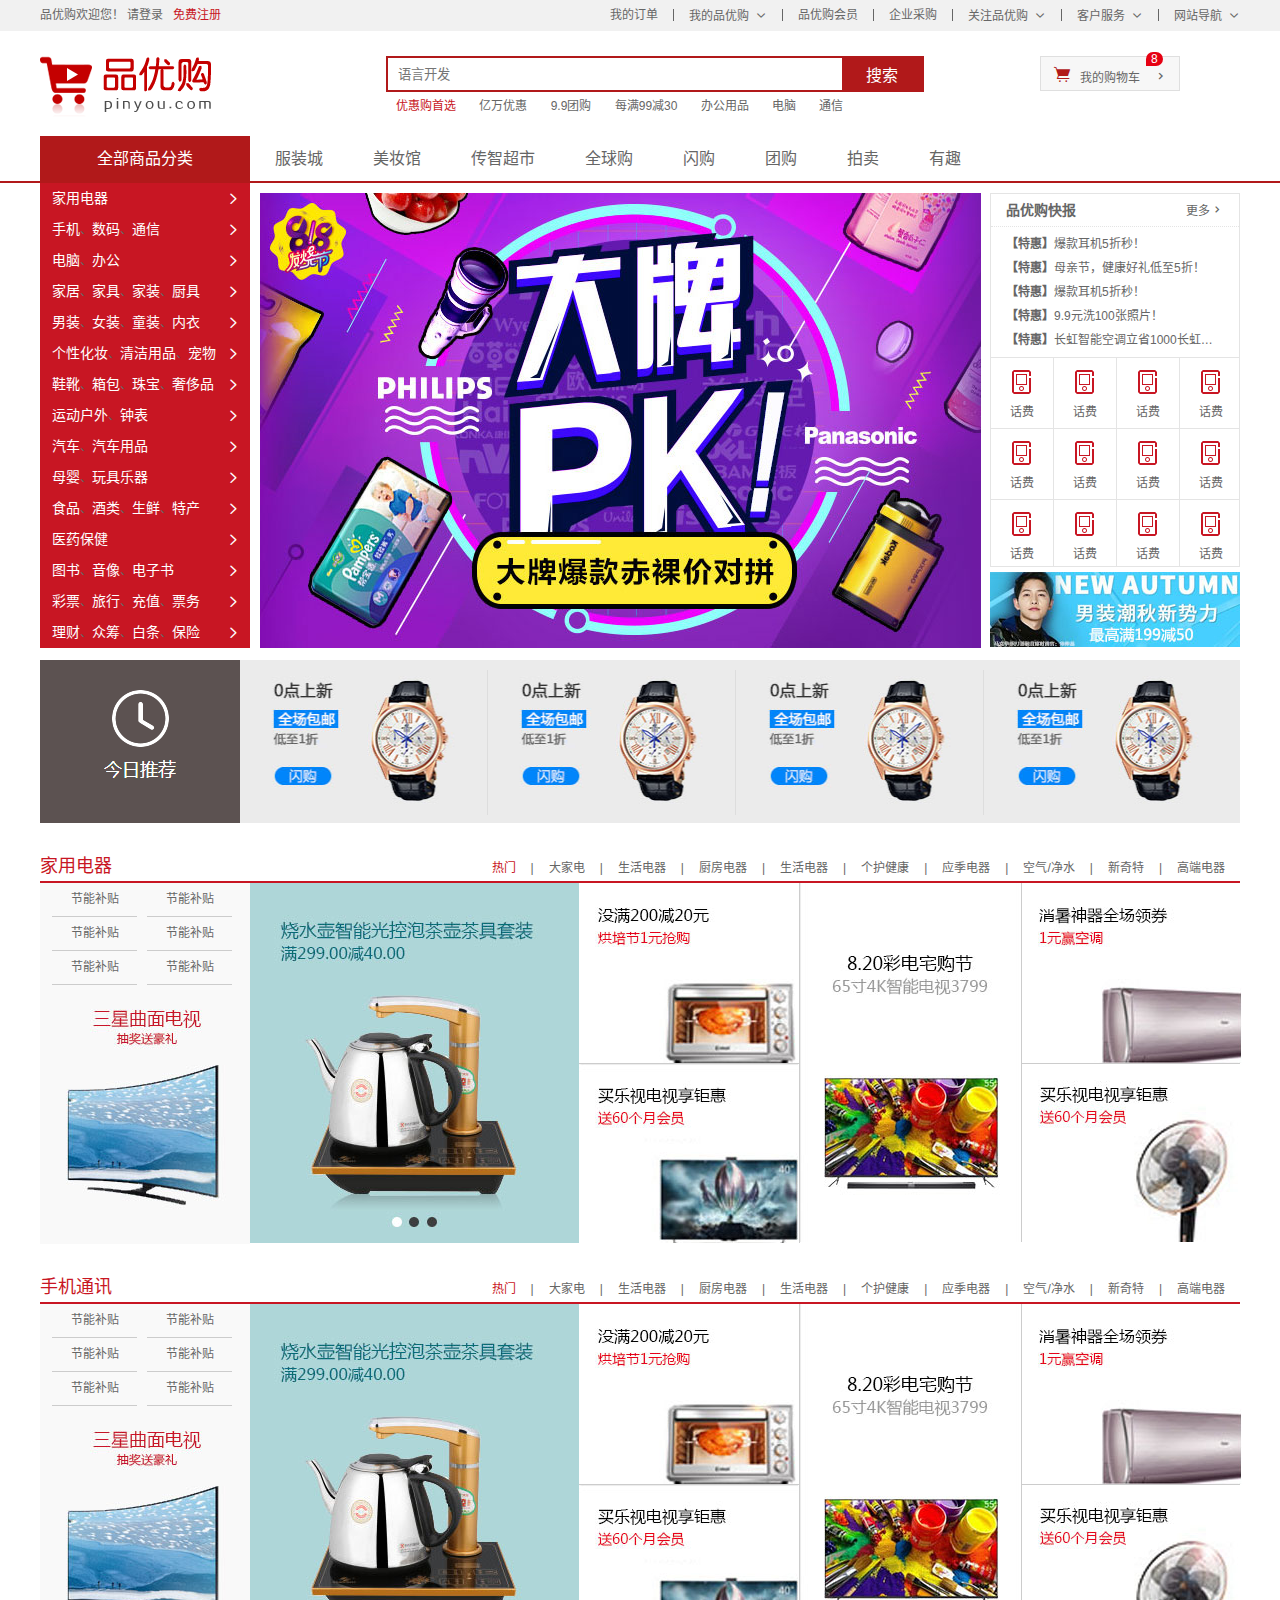
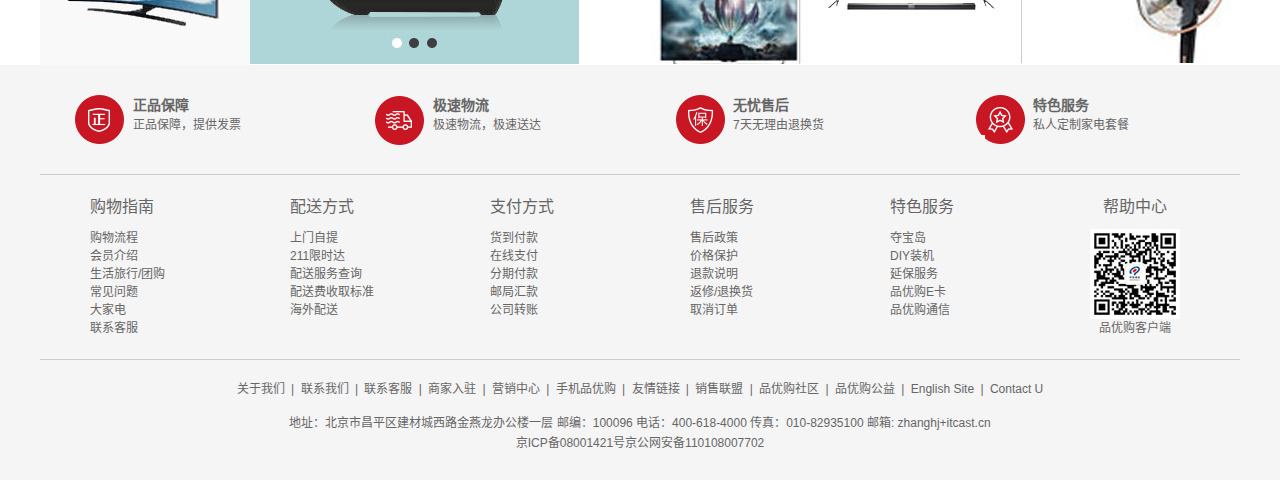
<file: index.html>
<!DOCTYPE html>
<html lang="zh-CN">
<head>
    <meta charset="UTF-8">
    <meta http-equiv="X-UA-Compatible" content="IE=edge">
    <meta name="viewport" content="width=device-width, initial-scale=1.0">
    <title>品优购商城-综合网购首选-正品低价、品质保障、配送及时、轻松购物！</title>
    <!-- 网站说明 -->
    <meta name="description" content="品优购商城-专业的综合网上购物商城，销售家电、
    数码通讯、电脑、家居百货、服装服饰、母婴、图书、食品等数万个品牌优质商品.便捷/诚信的服务,
    为您提供愉悦的网上购物体验!" />
    <!-- 关键字 -->
    <meta name="Keywords" content="网上购物,网上商城,家电,手机,电脑,服装,居家,母婴,美妆,个护,食品,生鲜,京东"/>
    <!-- 引入我们初始化样式文件 -->
    <link rel="stylesheet" href="css/base.css">
    <!-- 引入favicon图标 -->
    <link rel="icon" href="favicon.ico"/>
    <!-- 引入我们公共的样式文件 -->
    <link rel="stylesheet" href="css/common.css">
    <!-- 引入字体图标 -->
    <link rel="stylesheet" href="fonts/iconfont.css">
    <!-- 引入我们index.css文件 -->
    <link rel="stylesheet" href="css/index.css">
</head>
<body>
    <!-- 快捷导航模块 start-->
    <section class="shortcut">
        <div class="w">
            <div class="fl">
                <ul>
                    <li>品优购欢迎您！&nbsp;</li>
                    <li>
                        <a href="#">请登录</a> &nbsp; <a href="register.html" class="style_red">免费注册</a>
                    </li>
                </ul>
            </div>
            <div class="fr">
                <ul>
                    <li>我的订单</li>
                    <li></li>
                    <li class="arrow-icon">我的品优购</li>
                    <li></li>
                    <li>品优购会员</li>
                    <li></li>
                    <li>企业采购</li>
                    <li></li>
                    <li class="arrow-icon">关注品优购</li>
                    <li></li>
                    <li class="arrow-icon">客户服务</li>
                    <li></li>
                    <li class="arrow-icon">网站导航</li>
                </ul>
            </div>
        </div>
    </section>
    <!-- 快捷导航模块 end-->
    <!-- 快捷头部模块 start -->
    <header class="header w">
        <!-- logo模块 -->
        <div class="logo">
            <h1>
                <a href="index.html" title="品优购商城">品优购商城</a>
            </h1>
        </div>
        <!-- search搜索模块 -->
        <div class="search">
            <input type="search" name="" id="" placeholder="语言开发">
            <button>搜索</button>
        </div>
        <!-- hotwords模块制作 -->
        <div class="hotwords">
            <a href="#" class="style_red">优惠购首选</a>
            <a href="#">亿万优惠</a>
            <a href="#">9.9团购</a>
            <a href="#">每满99减30</a>
            <a href="#">办公用品</a>
            <a href="#">电脑</a>
            <a href="#">通信</a>
        </div>
        <!-- 购物车模块 -->
        <div class="shopcar">
            我的购物车
            <i class="count">8</i>
        </div>
    </header>
    <!-- 快捷头部模块 end -->
    <!-- nav模块制作 start -->
    <nav class="nav">
        <div class="w">
            <div class="dropdown">
                <div class="dt">全部商品分类</div>
                <div class="dd">
                    <ul>
                        <li><a href="#">家用电器</a></li>
                        <li><a href="list.html">手机</a>、<a href="#">数码</a>、<a href="#">通信</a></li>
                        <li><a href="#">电脑</a>、<a href="#">办公</a></li>
                        <li><a href="#">家居</a>、<a href="#">家具</a>、<a href="#">家装</a>、<a href="#">厨具</a></li>
                        <li><a href="#">男装</a>、<a href="#">女装</a>、<a href="#">童装</a>、<a href="#">内衣</a></li>
                        <li><a href="#">个性化妆</a>、<a href="#">清洁用品</a>、<a href="#">宠物</a></li>
                        <li><a href="#">鞋靴</a>、<a href="#">箱包</a>、<a href="#">珠宝</a>、<a href="#">奢侈品</a></li>
                        <li><a href="#">运动户外</a>、<a href="#">钟表</a></li>
                        <li><a href="#">汽车</a>、<a href="#">汽车用品</a></li>
                        <li><a href="#">母婴</a>、<a href="#">玩具乐器</a></li>
                        <li><a href="#">食品</a>、<a href="#">酒类</a>、<a href="#">生鲜</a>、<a href="#">特产</a></li>
                        <li><a href="#">医药保健</a></li>
                        <li><a href="#">图书</a>、<a href="#">音像</a>、<a href="#">电子书</a></li>
                        <li><a href="#">彩票</a>、<a href="#">旅行</a>、<a href="#">充值</a>、<a href="#">票务</a></li>
                        <li><a href="#">理财</a>、<a href="#">众筹</a>、<a href="#">白条</a>、<a href="#">保险</a></li>
                    </ul>
                </div>
            </div>
            <div class="navitems">
                <ul>
                    <li><a href="#">服装城</a></li>
                    <li><a href="#">美妆馆</a></li>
                    <li><a href="#">传智超市</a></li>
                    <li><a href="#">全球购</a></li>
                    <li><a href="#">闪购</a></li>
                    <li><a href="#">团购</a></li>
                    <li><a href="#">拍卖</a></li>
                    <li><a href="#">有趣</a></li>
                </ul>
            </div>
        </div>
    </nav>
    <!-- nav模块制作 end -->
    <!-- 首页专有的模块 main start -->
    <div class="w">
        <div class="main">
            <div class="focus">
                <ul>
                    <li>
                        <img src="upload/focus.jpg" alt="">
                    </li>
                </ul>
            </div>
            <div class="newsflash">
                <div class="news">
                    <div class="news-hd">
                        <h5>品优购快报</h5>
                        <a href="#" class="more">更多</a>
                    </div>
                    <div class="news-bd">
                        <ul>
                            <li><a href="#"><strong>【特惠】</strong>爆款耳机5折秒！</a></li>
                            <li><a href="#"><strong>【特惠】</strong>母亲节，健康好礼低至5折！</a></li>
                            <li><a href="#"><strong>【特惠】</strong>爆款耳机5折秒！</a></li>
                            <li><a href="#"><strong>【特惠】</strong>9.9元洗100张照片！</a></li>
                            <li><a href="#"><strong>【特惠】</strong>长虹智能空调立省1000长虹智能空调立省1000</a></li>
                        </ul>
                    </div>
                </div>
                <div class="lifeservice">
                    <ul>
                        <li>
                            <i></i>
                            <p>话费</p>
                        </li>
                        <li>
                            <i></i>
                            <p>话费</p>
                        </li>
                        <li>
                            <i></i>
                            <p>话费</p>
                        </li>
                        <li>
                            <i></i>
                            <p>话费</p>
                        </li>
                        <li>
                            <i></i>
                            <p>话费</p>
                        </li>
                        <li>
                            <i></i>
                            <p>话费</p>
                        </li>
                        <li>
                            <i></i>
                            <p>话费</p>
                        </li>
                        <li>
                            <i></i>
                            <p>话费</p>
                        </li>
                        <li>
                            <i></i>
                            <p>话费</p>
                        </li>
                        <li>
                            <i></i>
                            <p>话费</p>
                        </li>
                        <li>
                            <i></i>
                            <p>话费</p>
                        </li>
                        <li>
                            <i></i>
                            <p>话费</p>
                        </li>
                    </ul>
                </div>
                <div class="bargain">
                    <img src="upload/bargain.jpg" alt="">
                </div>
            </div>
        </div>
    </div>
    <!-- 首页专有的模块 main end -->
    <!-- 推荐模块start -->
    <div class="recom w">
        <div class="recom_hd">
            <img src="images/remon1.png" alt="">
        </div>
        <div class="recom_bd">
            <ul>
                <li><img src="upload/recom_03.jpg" alt=""></li>
                <li><img src="upload/recom_03.jpg" alt=""></li>
                <li><img src="upload/recom_03.jpg" alt=""></li>
                <li><img src="upload/recom_03.jpg" alt=""></li>
            </ul>
        </div>
    </div>
    <!-- 推荐模块end -->
    <!-- 楼层区域制作 start -->
    <div class="floor">
        <!-- 1楼家用电器楼层 -->
        <div class="w jiadian">
            <div class="box_hd">
                <h3>家用电器</h3>
                <div class="tab_list">
                    <ul>
                        <li><a href="#" class="style_red">热门</a>|</li>
                        <li><a href="#">大家电</a>|</li>
                        <li><a href="#">生活电器</a>|</li>
                        <li><a href="#">厨房电器</a>|</li>
                        <li><a href="#">生活电器</a>|</li>
                        <li><a href="#">个护健康</a>|</li>
                        <li><a href="#">应季电器</a>|</li>
                        <li><a href="#">空气/净水</a>|</li>
                        <li><a href="#">新奇特</a>|</li>
                        <li><a href="#">高端电器</a></li>
                    </ul>
                </div>
            </div>
            <div class="box_bd">
                <div class="tab_content">
                    <div class="tab_list_item">
                        <div class="col_210">
                            <ul>
                                <li><a href="#">节能补贴</a></li>
                                <li><a href="#">节能补贴</a></li>
                                <li><a href="#">节能补贴</a></li>
                                <li><a href="#">节能补贴</a></li>
                                <li><a href="#">节能补贴</a></li>
                                <li><a href="#">节能补贴</a></li>
                            </ul>
                            <a href="#">
                                <img src="upload/家用电器1.jpg" alt="">
                            </a>
                        </div>
                        <div class="col_329">
                            <a href="#">
                                <img src="upload/家用电器2.jpg" alt="">
                            </a>
                        </div>
                        <div class="col_221">
                            <a href="#" class="bb"><img src="upload/家用电器3_03.jpg" alt=""></a>
                            <a href="#"><img src="upload/家用电器4_03.jpg" alt=""></a>
                        </div>
                        <div class="col_221">
                            <a href="#"><img src="upload/家用电器5_03.jpg" alt=""></a>
                        </div>
                        <div class="col_219">
                            <a href="#" class="bb"><img src="upload/家用电器6_03.jpg" alt=""></a>
                            <a href="#"><img src="upload/家用电器_03.jpg" alt=""></a>
                        </div>
                    </div>
                </div>
            </div>
        </div>
        <!-- 2楼手机楼层 -->
        <div class="w shouji">
            <div class="box_hd">
                <h3>手机通讯</h3>
                <div class="tab_list">
                    <ul>
                        <li><a href="#" class="style_red">热门</a>|</li>
                        <li><a href="#">大家电</a>|</li>
                        <li><a href="#">生活电器</a>|</li>
                        <li><a href="#">厨房电器</a>|</li>
                        <li><a href="#">生活电器</a>|</li>
                        <li><a href="#">个护健康</a>|</li>
                        <li><a href="#">应季电器</a>|</li>
                        <li><a href="#">空气/净水</a>|</li>
                        <li><a href="#">新奇特</a>|</li>
                        <li><a href="#">高端电器</a></li>
                    </ul>
                </div>
            </div>
            <div class="box_bd">
                <div class="tab_content">
                    <div class="tab_list_item">
                        <div class="col_210">
                            <ul>
                                <li><a href="#">节能补贴</a></li>
                                <li><a href="#">节能补贴</a></li>
                                <li><a href="#">节能补贴</a></li>
                                <li><a href="#">节能补贴</a></li>
                                <li><a href="#">节能补贴</a></li>
                                <li><a href="#">节能补贴</a></li>
                            </ul>
                            <a href="#">
                                <img src="upload/家用电器1.jpg" alt="">
                            </a>
                        </div>
                        <div class="col_329">
                            <a href="#">
                                <img src="upload/家用电器2.jpg" alt="">
                            </a>
                        </div>
                        <div class="col_221">
                            <a href="#" class="bb"><img src="upload/家用电器3_03.jpg" alt=""></a>
                            <a href="#"><img src="upload/家用电器4_03.jpg" alt=""></a>
                        </div>
                        <div class="col_221">
                            <a href="#"><img src="upload/家用电器5_03.jpg" alt=""></a>
                        </div>
                        <div class="col_219">
                            <a href="#" class="bb"><img src="upload/家用电器6_03.jpg" alt=""></a>
                            <a href="#"><img src="upload/家用电器_03.jpg" alt=""></a>
                        </div>
                    </div>
                </div>
            </div>
        </div>
    </div>
    <!-- 楼层区域制作 end -->
    <!-- 底部模块的制作 start-->
    <footer class="footer">
        <div class="w">
            <div class="mod_service">
                <ul>
                    <li>
                        <h5 class="one"></h5>
                        <div class="service_txt">
                            <h4>正品保障</h4>
                            <p>正品保障，提供发票</p>
                        </div>
                    </li>
                    <li>
                        <h5 class="two"></h5>
                        <div class="service_txt">
                            <h4>极速物流</h4>
                            <p>极速物流，极速送达</p>
                        </div>
                    </li>
                    <li>
                        <h5 class="three"></h5>
                        <div class="service_txt">
                            <h4>无忧售后</h4>
                            <p>7天无理由退换货</p>
                        </div>
                    </li>
                    <li>
                        <h5 class="four"></h5>
                        <div class="service_txt">
                            <h4>特色服务</h4>
                            <p>私人定制家电套餐</p>
                        </div>
                    </li>
                </ul>
            </div>
            <div class="mod_help">
                <dl>
                    <dt>购物指南</dt>
                    <dd><a href="#">购物流程</a></dd>
                    <dd><a href="#">会员介绍</a></dd>
                    <dd><a href="#">生活旅行/团购</a></dd>
                    <dd><a href="#">常见问题</a></dd>
                    <dd><a href="#">大家电</a></dd>
                    <dd><a href="#">联系客服</a></dd>
                </dl>
                <dl>
                    <dt>配送方式</dt>
                    <dd><a href="#">上门自提</a></dd>
                    <dd><a href="#">211限时达</a></dd>
                    <dd><a href="#">配送服务查询</a></dd>
                    <dd><a href="#">配送费收取标准</a></dd>
                    <dd><a href="#">海外配送</a></dd>
                </dl>
                <dl>
                    <dt>支付方式</dt>
                    <dd><a href="#">货到付款</a></dd>
                    <dd><a href="#">在线支付</a></dd>
                    <dd><a href="#">分期付款</a></dd>
                    <dd><a href="#">邮局汇款</a></dd>
                    <dd><a href="#">公司转账</a></dd>
                </dl>
                <dl>
                    <dt>售后服务</dt>
                    <dd><a href="#">售后政策</a></dd>
                    <dd><a href="#">价格保护</a></dd>
                    <dd><a href="#">退款说明</a></dd>
                    <dd><a href="#">返修/退换货</a></dd>
                    <dd><a href="#">取消订单</a></dd>
                </dl>
                <dl>
                    <dt>特色服务</dt>
                    <dd><a href="#">夺宝岛</a></dd>
                    <dd><a href="#">DIY装机</a></dd>
                    <dd><a href="#">延保服务</a></dd>
                    <dd><a href="#">品优购E卡</a></dd>
                    <dd><a href="#">品优购通信</a></dd>
                </dl>
                <dl>
                    <dt>帮助中心</dt>
                    <dd>
                        <img src="images/wx_cz.jpg" alt="">
                        品优购客户端
                    </dd>
                </dl>
            </div>
            <div class="mod_copyright">
                <div class="links">
                    <a href="#">关于我们</a> | <a href="#">联系我们</a> | <a href="#">联系客服</a> | <a href="#">商家入驻</a> 
                    | <a href="#">营销中心</a> | <a href="#">手机品优购</a> | <a href="#">友情链接</a> | <a href="#">销售联盟</a> 
                    | <a href="#">品优购社区</a> | <a href="#">品优购公益</a> | <a href="#">English Site</a> | <a href="#">Contact U</a>
                </div>
                <div class="copyright">
                    地址：北京市昌平区建材城西路金燕龙办公楼一层 邮编：100096
                    电话：400-618-4000 传真：010-82935100 邮箱: 
                    zhanghj+itcast.cn<br>
                    京ICP备08001421号京公网安备110108007702
                </div>
            </div>
        </div>
    </footer>
    <!-- 底部模块的制作 end -->
</body>
</html>
</file>
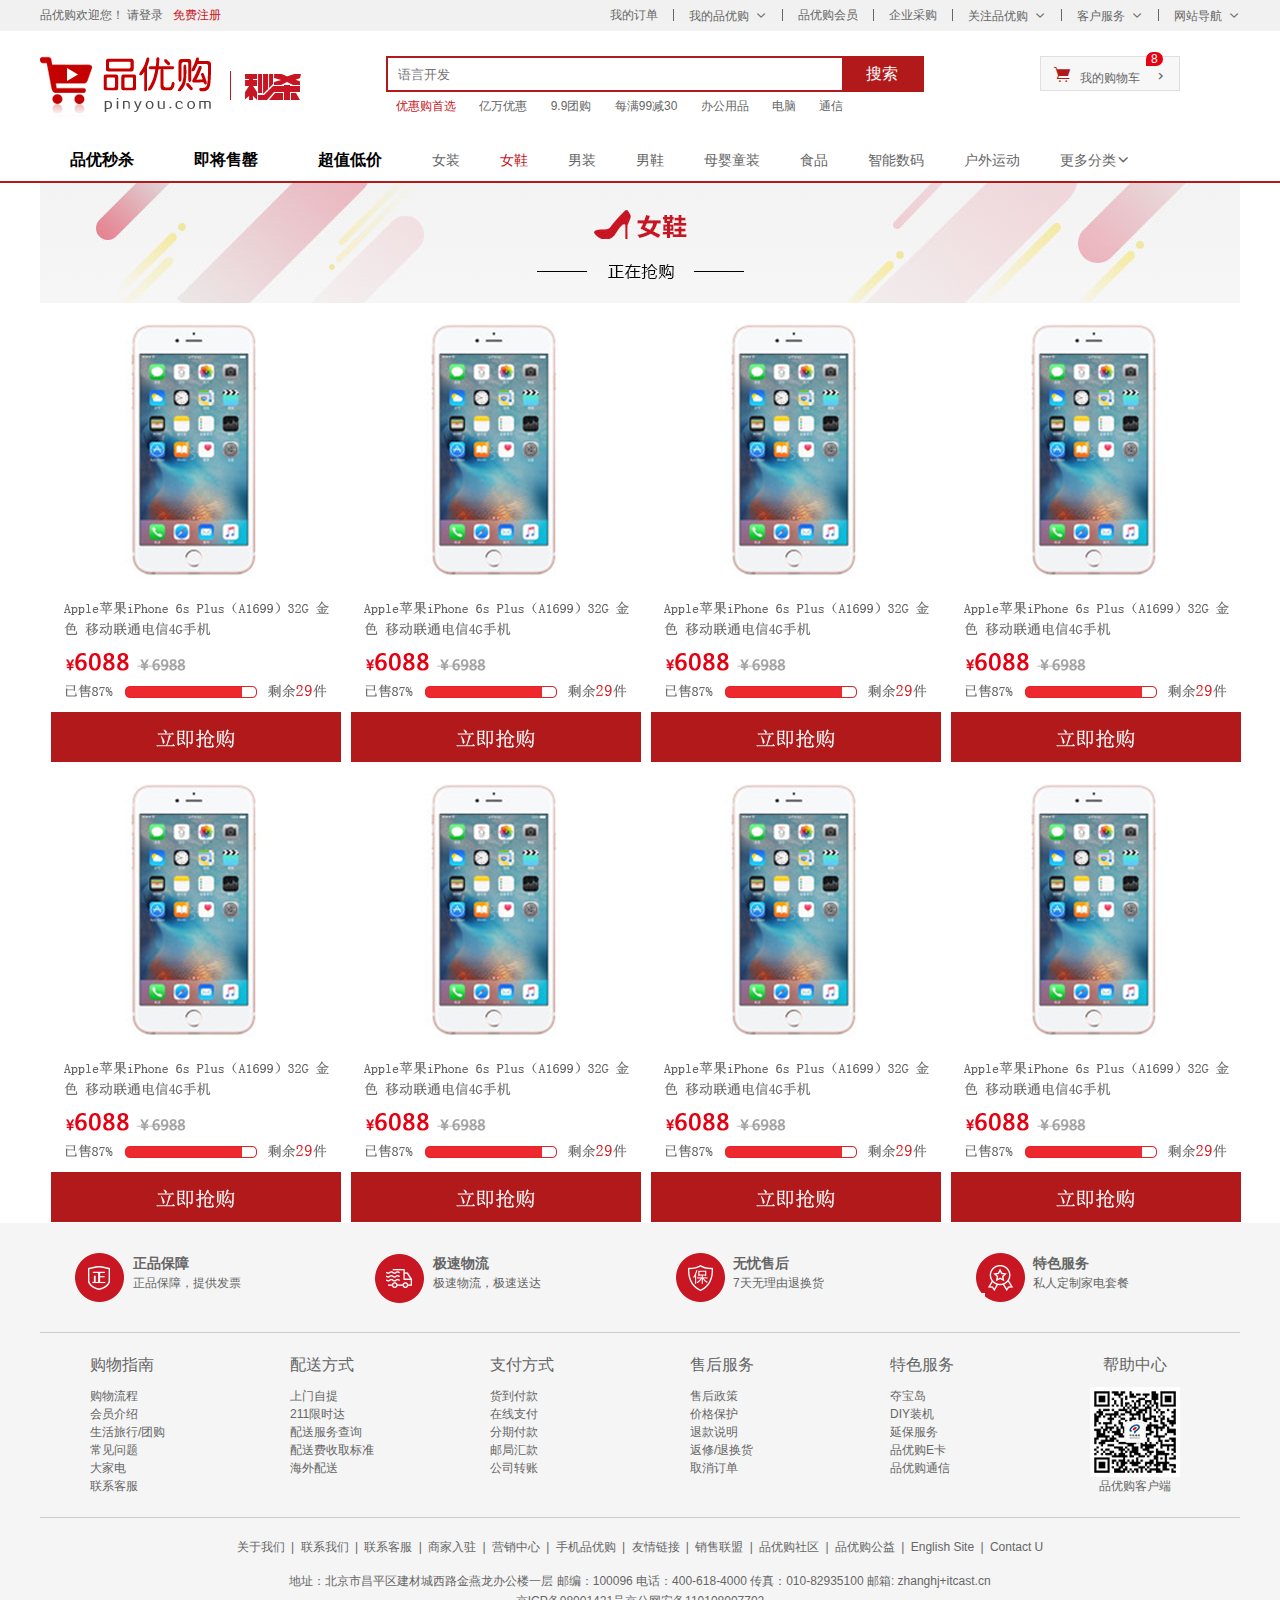
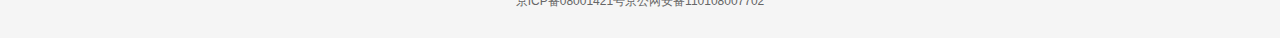
<file: list.html>
<!DOCTYPE html>
<html lang="en">
<head>
    <meta charset="UTF-8">
    <meta http-equiv="X-UA-Compatible" content="IE=edge">
    <meta name="viewport" content="width=device-width, initial-scale=1.0">
    <title>列表页-综合网购首选-正品低价、品质保障、配送及时、轻松购物！</title>
    <!-- 网站说明 -->
    <meta name="description" content="品优购商城-专业的综合网上购物商城，销售家电、
    数码通讯、电脑、家居百货、服装服饰、母婴、图书、食品等数万个品牌优质商品.便捷/诚信的服务,
    为您提供愉悦的网上购物体验!" />
    <!-- 关键字 -->
    <meta name="Keywords" content="网上购物,网上商城,家电,手机,电脑,服装,居家,母婴,美妆,个护,食品,生鲜,京东"/>
    <!-- 引入favicon图标 -->
    <link rel="shortcut icon" href="favicon.ico"/>
    <!-- 引入字体图标 -->
    <link rel="stylesheet" href="fonts/iconfont.css">
    <!-- 引入我们初始化样式文件 -->
    <link rel="stylesheet" href="css/base.css">
    <!-- 引入我们公共的样式文件 -->
    <link rel="stylesheet" href="css/common.css">
    <!-- 引入我们列表页的CSS文件 -->
    <link rel="stylesheet" href="css/list.css">
</head>
<body>
    <!-- 快捷导航模块 start-->
    <section class="shortcut">
        <div class="w">
            <div class="fl">
                <ul>
                    <li>品优购欢迎您！&nbsp;</li>
                    <li>
                        <a href="#">请登录</a> &nbsp; <a href="#" class="style_red">免费注册</a>
                    </li>
                </ul>
            </div>
            <div class="fr">
                <ul>
                    <li>我的订单</li>
                    <li></li>
                    <li class="arrow-icon">我的品优购</li>
                    <li></li>
                    <li>品优购会员</li>
                    <li></li>
                    <li>企业采购</li>
                    <li></li>
                    <li class="arrow-icon">关注品优购</li>
                    <li></li>
                    <li class="arrow-icon">客户服务</li>
                    <li></li>
                    <li class="arrow-icon">网站导航</li>
                </ul>
            </div>
        </div>
    </section>
    <!-- 快捷导航模块 end-->
    <!-- 快捷头部模块 start -->
    <header class="header w">
        <!-- logo模块 -->
        <div class="logo">
            <h1>
                <a href="index.html" title="品优购商城">品优购商城</a>
            </h1>
        </div>
        <!-- 列表页的秒杀模块 -->
        <div class="sk">
            <img src="images/sk.png" alt="">
        </div>
        <!-- search搜索模块 -->
        <div class="search">
            <input type="search" name="" id="" placeholder="语言开发">
            <button>搜索</button>
        </div>
        <!-- hotwords模块制作 -->
        <div class="hotwords">
            <a href="#" class="style_red">优惠购首选</a>
            <a href="#">亿万优惠</a>
            <a href="#">9.9团购</a>
            <a href="#">每满99减30</a>
            <a href="#">办公用品</a>
            <a href="#">电脑</a>
            <a href="#">通信</a>
        </div>
        <!-- 购物车模块 -->
        <div class="shopcar">
            我的购物车
            <i class="count">8</i>
        </div>
    </header>
    <!-- 快捷头部模块 end -->
    <!-- nav模块制作 start -->
    <nav class="nav">
        <div class="w">
            <div class="sk_list">
                <ul>
                    <li><a href="#">品优秒杀</a></li>
                    <li><a href="#">即将售罄</a></li>
                    <li><a href="#">超值低价</a></li>
                </ul>
            </div>
            <div class="sk_con">
                <ul>
                    <li><a href="#">女装</a></li>
                    <li><a href="#" class="style_red">女鞋</a></li>
                    <li><a href="#">男装</a></li>
                    <li><a href="#">男鞋</a></li>
                    <li><a href="#">母婴童装</a></li>
                    <li><a href="#">食品</a></li>
                    <li><a href="#">智能数码</a></li>
                    <li><a href="#">户外运动</a></li>
                    <li><a href="#">更多分类</a></li>
                </ul>
            </div>
        </div>
    </nav>
    <!-- nav模块制作 end -->
    <!-- 列表页主体部分 -->
    <div class="w sk_container">
        <div class="sk_hd">
            <img src="upload/bg_03.jpg" alt="">
        </div>
        <div class="sk_bd">
            <ul class="clearfix">
                <li>
                    <img src="upload/list.png" alt="">
                </li>
                <li>
                    <img src="upload/list.png" alt="">
                </li>
                <li>
                    <img src="upload/list.png" alt="">
                </li>
                <li>
                    <img src="upload/list.png" alt="">
                </li>
                <li>
                    <img src="upload/list.png" alt="">
                </li>
                <li>
                    <img src="upload/list.png" alt="">
                </li>
                <li>
                    <img src="upload/list.png" alt="">
                </li>
                <li>
                    <img src="upload/list.png" alt="">
                </li>
                
            </ul>
        </div>
    </div>
    <!-- 底部模块的制作 start-->
    <footer class="footer">
        <div class="w">
            <div class="mod_service">
                <ul>
                    <li>
                        <h5 class="one"></h5>
                        <div class="service_txt">
                            <h4>正品保障</h4>
                            <p>正品保障，提供发票</p>
                        </div>
                    </li>
                    <li>
                        <h5 class="two"></h5>
                        <div class="service_txt">
                            <h4>极速物流</h4>
                            <p>极速物流，极速送达</p>
                        </div>
                    </li>
                    <li>
                        <h5 class="three"></h5>
                        <div class="service_txt">
                            <h4>无忧售后</h4>
                            <p>7天无理由退换货</p>
                        </div>
                    </li>
                    <li>
                        <h5 class="four"></h5>
                        <div class="service_txt">
                            <h4>特色服务</h4>
                            <p>私人定制家电套餐</p>
                        </div>
                    </li>
                </ul>
            </div>
            <div class="mod_help">
                <dl>
                    <dt>购物指南</dt>
                    <dd><a href="#">购物流程</a></dd>
                    <dd><a href="#">会员介绍</a></dd>
                    <dd><a href="#">生活旅行/团购</a></dd>
                    <dd><a href="#">常见问题</a></dd>
                    <dd><a href="#">大家电</a></dd>
                    <dd><a href="#">联系客服</a></dd>
                </dl>
                <dl>
                    <dt>配送方式</dt>
                    <dd><a href="#">上门自提</a></dd>
                    <dd><a href="#">211限时达</a></dd>
                    <dd><a href="#">配送服务查询</a></dd>
                    <dd><a href="#">配送费收取标准</a></dd>
                    <dd><a href="#">海外配送</a></dd>
                </dl>
                <dl>
                    <dt>支付方式</dt>
                    <dd><a href="#">货到付款</a></dd>
                    <dd><a href="#">在线支付</a></dd>
                    <dd><a href="#">分期付款</a></dd>
                    <dd><a href="#">邮局汇款</a></dd>
                    <dd><a href="#">公司转账</a></dd>
                </dl>
                <dl>
                    <dt>售后服务</dt>
                    <dd><a href="#">售后政策</a></dd>
                    <dd><a href="#">价格保护</a></dd>
                    <dd><a href="#">退款说明</a></dd>
                    <dd><a href="#">返修/退换货</a></dd>
                    <dd><a href="#">取消订单</a></dd>
                </dl>
                <dl>
                    <dt>特色服务</dt>
                    <dd><a href="#">夺宝岛</a></dd>
                    <dd><a href="#">DIY装机</a></dd>
                    <dd><a href="#">延保服务</a></dd>
                    <dd><a href="#">品优购E卡</a></dd>
                    <dd><a href="#">品优购通信</a></dd>
                </dl>
                <dl>
                    <dt>帮助中心</dt>
                    <dd>
                        <img src="images/wx_cz.jpg" alt="">
                        品优购客户端
                    </dd>
                </dl>
            </div>
            <div class="mod_copyright">
                <div class="links">
                    <a href="#">关于我们</a> | <a href="#">联系我们</a> | <a href="#">联系客服</a> | <a href="#">商家入驻</a> 
                    | <a href="#">营销中心</a> | <a href="#">手机品优购</a> | <a href="#">友情链接</a> | <a href="#">销售联盟</a> 
                    | <a href="#">品优购社区</a> | <a href="#">品优购公益</a> | <a href="#">English Site</a> | <a href="#">Contact U</a>
                </div>
                <div class="copyright">
                    地址：北京市昌平区建材城西路金燕龙办公楼一层 邮编：100096
                    电话：400-618-4000 传真：010-82935100 邮箱: 
                    zhanghj+itcast.cn<br>
                    京ICP备08001421号京公网安备110108007702
                </div>
            </div>
        </div>
    </footer>
    <!-- 底部模块的制作 end -->
</body>
</html>
</file>
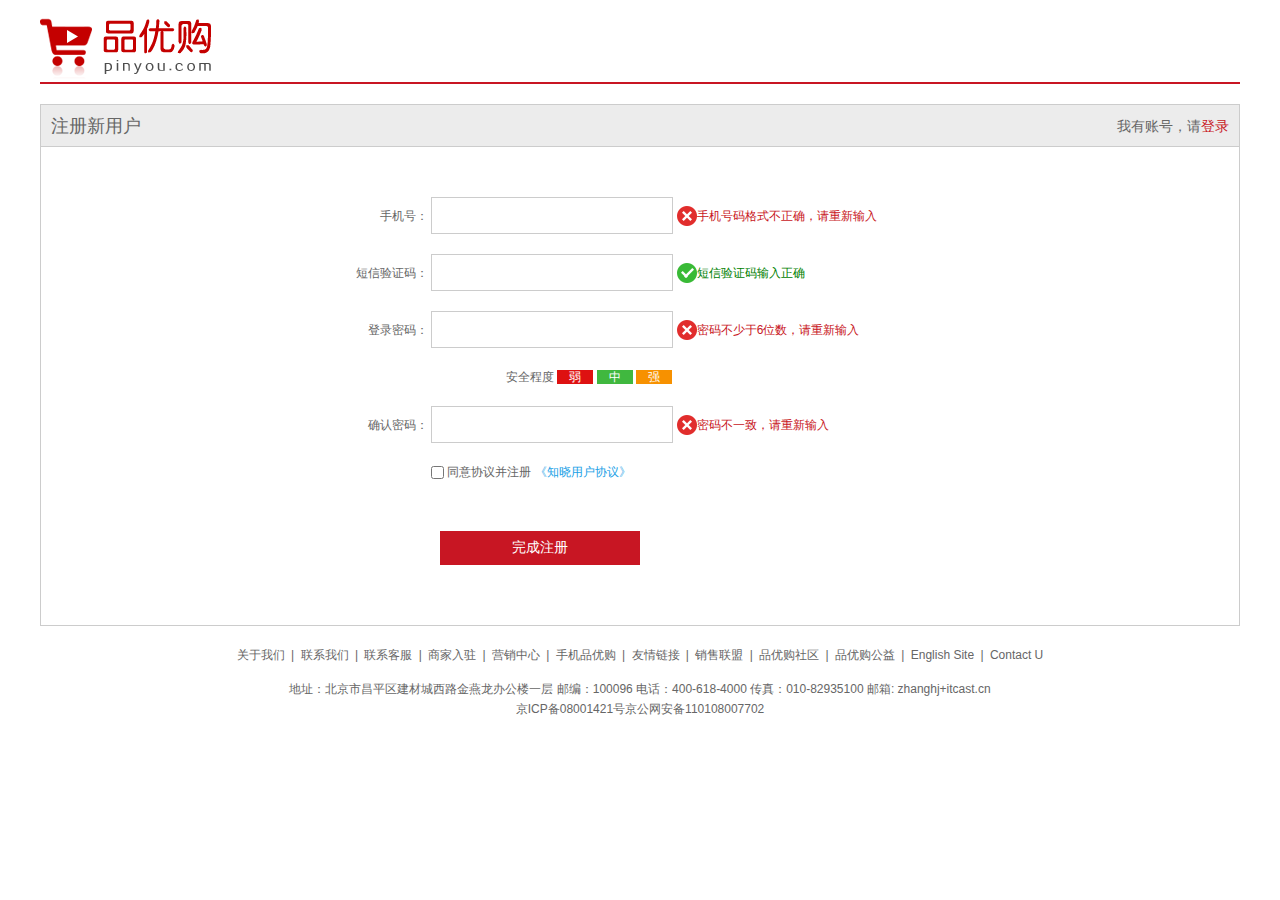
<file: register.html>
<!DOCTYPE html>
<html lang="en">

<head>
    <meta charset="UTF-8">
    <meta http-equiv="X-UA-Compatible" content="IE=edge">
    <meta name="viewport" content="width=device-width, initial-scale=1.0">
    <title>个人注册</title>
    <!-- 引入favicon图标 -->
    <link rel="shortcut icon" href="favicon.ico" />
    <!-- 引入我们初始化样式文件 -->
    <link rel="stylesheet" href="css/base.css">
    <!-- 引入我们自己的注册页面的css -->
    <link rel="stylesheet" href="css/register.css">
</head>

<body>
    <div class="w">
        <header>
            <div class="logo">
                <a href="index.html"><img src="images/logo.png" alt=""></a>
            </div>
        </header>
        <div class="registerarea">
            <h3>注册新用户
                <div class="login">我有账号，请<a href="#">登录</a></div>
            </h3>
            <div class="reg_form">
                <form action="">
                    <ul>
                        <li><label for="">手机号：</label> <input type="text" class="inp">
                            <span class="error"> <i class="error_icon"></i>手机号码格式不正确，请重新输入</span>
                        </li>
                        <li><label for="">短信验证码：</label> <input type="text" class="inp">
                            <span class="success"> <i class="success_icon"></i>短信验证码输入正确</span>
                        </li>
                        <li><label for="">登录密码：</label> <input type="password" class="inp"> 
                            <span class="error"> <i class="error_icon"></i>密码不少于6位数，请重新输入</span>
                        </li>
                        <li class="safe">安全程度 <em class="ruo">弱</em> <em class="zhong">中</em> <em class="qiang">强</em> </li>
                        <li><label for="">确认密码：</label> <input type="password" class="inp"> 
                            <span class="error"> <i class="error_icon"></i>密码不一致，请重新输入</span>
                        </li>
                        <li class="agree"><input type="checkbox" name="" id=""> 
                            同意协议并注册 <a href="#"> 《知晓用户协议》</a>
                        </li>
                        <li>
                            <input type="submit" value="完成注册" class="btn">
                        </li>
                    </ul>
                </form>
            </div>
        </div>
        <footer>
            <div class="mod_copyright">
                <div class="links">
                    <a href="#">关于我们</a> | <a href="#">联系我们</a> | <a href="#">联系客服</a> | <a href="#">商家入驻</a> 
                    | <a href="#">营销中心</a> | <a href="#">手机品优购</a> | <a href="#">友情链接</a> | <a href="#">销售联盟</a> 
                    | <a href="#">品优购社区</a> | <a href="#">品优购公益</a> | <a href="#">English Site</a> | <a href="#">Contact U</a>
                </div>
                <div class="copyright">
                    地址：北京市昌平区建材城西路金燕龙办公楼一层 邮编：100096
                    电话：400-618-4000 传真：010-82935100 邮箱: 
                    zhanghj+itcast.cn<br>
                    京ICP备08001421号京公网安备110108007702
                </div>
            </div>
        </footer>
    </div>
</body>

</html>
</file>
<file: css/base.css>
/* 把我们所有标签的内外边距清零 */
* {
    margin: 0;
    padding: 0;
    /* css3盒子模型 */
    box-sizing: border-box;
}
/* em 和 i 斜体的文字不倾斜 */
em,
i {
    font-style: normal;
}
/* 去掉li 的小圆点 */
li {
    list-style: none;
}

img {
    /* border 0 照顾低版本浏览器 如果 图片外面包含了链接会有边框的问题 */
    border: 0;
    /* 取消图片底侧有空白缝隙的问题 */
    vertical-align: middle;
}

button {
    /* 当我们鼠标经过button 按钮的时候，鼠标变成小手 */
    cursor: pointer;
}

a {
    color: #666;
    text-decoration: none;
}

a:hover {
    color: #c81623;
}

button,
input {
    /* "\5B8B\4F53" 就是宋体的意思 这样浏览器兼容性比较好 */
    font-family: Microsoft YaHei, Heiti SC, tahoma, arial, Hiragino Sans GB, "\5B8B\4F53", sans-serif;
    /* 默认有灰色边框我们需要去掉 */
    border: 0;
    /* 去掉点击搜索框时出现的蓝色边框 */
    outline: none;
}

body {
    /* CSS3 抗锯齿形 让文字显示的更加清晰 */
    -webkit-font-smoothing: antialiased;
    background-color: #fff;
    font: 12px/1.5 Microsoft YaHei, Heiti SC, tahoma, arial, Hiragino Sans GB, "\5B8B\4F53", sans-serif;
    color: #666;
}

.hide,
.none {
    display: none;
}
/* 清除浮动 */
.clearfix:after {
    visibility: hidden;
    clear: both;
    display: block;
    content: ".";
    height: 0;
}

.clearfix {
    *zoom: 1;
}
</file>
<file: css/common.css>
/* 版心 */
.w {
    width: 1200px;
    margin: 0 auto;
}
.fl {
    float: left;
}
.fr {
    float: right;
}
.style_red {
    color: #c81623;
}
/* 快捷导航模块 */
.shortcut {
    height: 31px;
    line-height: 31px;
    background-color: #f1f1f1;
}
.shortcut ul li {
    float: left;
}
/* 选择所有的偶数的小li */
.shortcut .fr ul li:nth-child(even) {
    width: 1px;
    height: 12px;
    background-color: #666;
    margin: 9px 15px 0;
}
.arrow-icon::after {
    font-family: iconfont;
    content: "\e63d";
    margin-left: 6px;
}
/* header 头部制作 */
.header {
    position: relative;
    height: 105px;
}
.logo {
    position: absolute;
    top: 25px;
    width: 171px;
    height: 61px;
}
.logo a {
    display: block;
    width: 171px;
    height: 61px;
    background: url(../images/logo.png) no-repeat;
    font-size: 0;
}
.search {
    position: absolute;
    left: 346px;
    top: 25px;
    width: 538px;
    height: 36px;
    border: 2px solid #b1191a;
}
.search input {
    float: left;
    width: 454px;
    height: 32px;
    padding-left: 10px;
}
.search button {
    float: left;
    width: 80px;
    height: 32px;
    background-color: #b1191a;
    font-size: 16px;
    color: #fff;
}
.hotwords {
    position: absolute;
    top: 66px;
    left: 346px;
}
.hotwords a {
    margin: 0 10px;
}
.shopcar {
    position: absolute;
    right: 60px;
    top: 25px;
    width: 140px;
    height: 35px;
    line-height: 35px;
    text-align: center;
    border: 1px solid #dfdfdf;
    background-color: #f7f7f7;
}
.shopcar::before {
    font-family: iconfont;
    content: "\e600";
    font-size: 20px;
    margin-right: 5px;
    color: #b1191a;
}
.shopcar::after {
    font-family: iconfont;
    content: "\eb03";
    font-size: 15px;
    margin-left: 10px;
}
.count {
    position: absolute;
    top: -5px;
    left: 105px;
    height: 14px;
    line-height: 14px;
    color: #fff;
    background-color: #e60012;
    padding: 0 5px;
    border-radius: 7px 7px 7px 0;
}
/* nav模块制作 */
.nav {
    height: 47px;
    border-bottom: 2px solid #b1191a;
}
.nav .dropdown {
    float: left;
    width: 210px;
    height: 45px;
    background-color: #b1191a;
}
.nav .navitems {
    float: left;
}
.dropdown .dt {
    width: 100%;
    height: 100%;
    color: #fff;
    text-align: center;
    line-height: 45px;
    font-size: 16px;
}
.dropdown .dd {
    /* display: none; */
    width: 210px;
    height: 465px;
    background-color: #c81623;
    margin-top: 2px;
}
.dropdown .dd ul li {
    position: relative;
    height: 31px;
    line-height: 31px;
    margin-left: 2px;
    padding-left: 10px;
}
.dropdown .dd ul li:hover {
    background-color: #fff;
}
.dropdown .dd ul li::after {
    position: absolute;
    top: 1px;
    right: 10px;
    color: #fff;
    content: "\e775";
    font-family: iconfont;
    font-size: 14px;
}
.dropdown .dd ul li a {
    color: #fff;
    font-size: 14px;
}
.dropdown .dd ul li:hover a {
    color: #c81623;
}
.navitems ul li {
    float: left;
}
.navitems ul li a {
    display: block;
    height: 45px;
    line-height: 45px;
    font-size: 16px;
    padding: 0 25px;
}

/* 底部模块制作 */
.footer {
    height: 415px;
    background-color: #f5f5f5;
    padding-top: 30px;
}
.mod_service {
    height: 80px;
    border-bottom: 1px solid #ccc;
}
.mod_service ul li {
    float: left;
    width: 300px;
    height: 50px;
    padding-left: 35px;
}
.mod_service h5 {
    float: left;
    width: 50px;
    height: 50px;
    margin-right: 8px;
}
.mod_service .one {
    background: url(../images/icons.png) no-repeat -253px -3px;
}
.mod_service .two {
    background: url(../images/icons.png) no-repeat -255px -53px;
}
.mod_service .three {
    background: url(../images/icons.png) no-repeat -256px -106px;
}
.mod_service .four {
    background: url(../images/icons.png) no-repeat -257px -157px;
}
.service_txt h4 {
    font-size: 14px;
}
.service_txt p {
    font-size: 12px;
}
.mod_help {
    height: 185px;
    border-bottom: 1px solid #ccc;
    padding-top: 20px;
    padding-left: 50px;
}
.mod_help dl {
    float: left;
    width: 200px;
}
.mod_help dl:last-child {
    width: 90px;
    text-align: center;
}
.mod_help dl dt {
    font-size: 16px;
    margin-bottom: 10px;
}
.mod_copyright {
    text-align: center;
    padding-top: 20px;
}
.links {
    margin-bottom: 15px;
}
.links a {
    margin: 0 3px;
}
.copyright {
    line-height: 20px;
}
</file>
<file: fonts/iconfont.css>
@font-face {
  font-family: "iconfont"; /* Project id 3683481 */
  src: url('iconfont.woff2?t=1664600989458') format('woff2'),
       url('iconfont.woff?t=1664600989458') format('woff'),
       url('iconfont.ttf?t=1664600989458') format('truetype');
}

.iconfont {
  font-family: "iconfont" !important;
  font-size: 16px;
  font-style: normal;
  -webkit-font-smoothing: antialiased;
  -moz-osx-font-smoothing: grayscale;
}

.icon-xiala-:before {
  content: "\e63d";
}

.icon-gouwuchexuanzhong:before {
  content: "\e600";
}

.icon-xiangyou1:before {
  content: "\e775";
}

.icon-jiantou_liebiaoxiangyou:before {
  content: "\eb03";
}
</file>
<file: css/index.css>
.main {
    width: 980px;
    height: 455px;
    margin-left: 220px;
    margin-top: 10px;
}
.focus {
    float: left;
    width: 721px;
    height: 455px;
    background-color: purple;
}
.newsflash {
    float: right;
    width: 250px;
    height: 455px;
}
.news {
    height: 165px;
    border: 1px solid #e4e4e4;
}
.news-hd {
    height: 33px;
    line-height: 33px;
    border-bottom: 1px dotted #e4e4e4;
    padding: 0 15px;
}
.news-hd h5 {
    float: left;
    font-size: 14px;
}
.news-hd .more {
    float: right;
}
.news-hd .more::after {
    font-family: "iconfont";
    content: "\eb03";
    font-size: 14px;
}
.news-bd {
    padding: 5px 15px 0;
}
.news-bd ul li {
    height: 24px;
    line-height: 24px;
    overflow: hidden;
    white-space: nowrap;
    text-overflow: ellipsis;
}
.lifeservice {
    overflow: hidden;
    height: 209px;
    border: 1px solid #e4e4e4;
    border-top: 0;
}
.lifeservice ul {
    width: 252px;
}
.lifeservice ul li {
    float: left;
    width: 63px;
    height: 71px;
    border-right: 1px solid #e4e4e4;
    border-bottom: 1px solid #e4e4e4;
    text-align: center;
}
.lifeservice ul li i {
    display: inline-block;
    width: 24px;
    height: 28px;
    background-color: pink;
    margin-top: 12px;
    background: url(../images/icons.png) no-repeat -17px -16px;
}
.bargain {
    margin-top: 5px;;
}
/* 推荐模块 */
.recom {
    height: 163px;
    background-color: #ebebeb;
    margin-top: 12px;
}
.recom_hd {
    float: left;
    height: 163px;
    width: 200px;
    background-color: #5c5251;
}
.recom_bd {
    float: left;
}
.recom_bd ul li{
    position: relative;
    float: left;
}
.recom_bd ul li img {
    width: 248px;
    height: 163px;
}
.recom_bd ul li:nth-child(-n+3)::after {
    content: '';
    position: absolute;
    right: 0;
    top: 10px;
    width: 1px;
    height: 145px;
    background-color: #ddd;
}
/* 家用电器模块 */
.box_hd {
    height: 30px;
    border-bottom: 2px solid #c81623;
}
.box_hd h3 {
    float: left;
    font-size: 18px;
    color: #c81623;
    font-weight: 400;
}
.tab_list {
    float: right;
    line-height: 30px;
}
.tab_list ul li {
    float: left;
}
.tab_list ul li a {
    margin: 0 15px;
}
.floor .w {
    margin-top: 30px;
}
.box_bd {
    height: 361px;
}
.tab_list_item>div {
    float: left;
}
.col_210 {
    width: 210px;
    background-color: #f9f9f9;
    text-align: center;
}
.col_210 ul li {
    float: left;
    width: 85px;
    height: 34px;
    border-bottom: 1px solid #ccc;
    text-align: center;
    line-height: 33px;
    margin-right: 10px;
}
.col_210 ul {
    padding-left: 12px;
}
.col_329 {
    width: 329px;
}
.col_221 {
    width: 221px;
    border-right: 1px solid #ccc;
}
.col_219 {
    width: 219px;
    border-left: 1px solid #ccc;
}
.bb {
    /* 一般情况下，a如果包含有宽度的盒子，a需要转为块级元素 */
    display:block;
    border-bottom: 1px solid #ccc;
}
</file>
<file: css/list.css>
/* 列表页专有的CSS */
.nav {
    overflow: hidden;
}
.sk {
    position: absolute;
    left: 190px;
    top: 40px;
    border-left: 1px solid #c81523;
    padding: 3px 0 0 14px;
}
.sk_list {
    float: left;
}
.sk_list ul li{
    float: left;
}
.sk_list ul li a {
    display: block;
    line-height: 47px;
    padding: 0 30px;
    font-size: 16px;
    font-weight: 700;
    color: #000;
}
.sk_con {
    float: left;
}
.sk_con ul li {
    float: left;
}
.sk_con ul li a {
    display: block;
    line-height: 49px;
    padding: 0 20px;
    font-size: 14px;
}
.sk_con ul li:last-child a::after {
    font-family: "iconfont";
    content: "\e63d";
}
.sk_bd ul li {
    float: left;
    margin-left: 10px;
    width: 290px;
    height: 460px;
    border: 1px solid transparent;
}
.sk_bd ul li:nth-child(4n) {
    margin-right: 0;
}
.sk_bd ul li:hover {
    border: 1px solid #c81523;
}
</file>
<file: css/register.css>
.w {
    width: 1200px;
    margin: 0 auto;
}
header {
    height: 84px;
    border-bottom: 2px solid #c81523;
}
.logo {
    padding-top: 18px;
}
.registerarea {
    height: 522px;
    border: 1px solid #ccc;
    margin-top: 20px;
}
.registerarea h3 {
    height: 42px;
    border-bottom: 1px solid #ccc;
    background-color: #ececec;
    line-height: 42px;
    padding: 0 10px;
    font-size: 18px;
    font-weight: 400;
}
.login {
    float: right;
    font-size: 14px;
}
.login a {
    color: #c81523;
}
.reg_form {
    width: 600px;
    margin: 50px auto 0;
}
.reg_form ul li {
    margin-bottom: 20px;
}
.reg_form ul li label {
    display: inline-block;
    width: 88px;
    text-align: right;
}
.reg_form ul li .inp {
    width: 242px;
    height: 37px;
    border: 1px solid #ccc;
}
.error {
    color: #c81523;
}
.error_icon,
.success_icon {
    display: inline-block;
    vertical-align: middle;
    width: 20px;
    height: 20px;
    background: url(../images/error_03.png) no-repeat;
    margin-top: -2px;
}
.success {
    color: green;
}
.success_icon {
    background: url(../images/success.png) no-repeat;
}
.safe {
    padding-left: 166px;
}
.safe em {
    padding: 0 12px;
    color: #fff;
}
.ruo {
    background-color: #de1111;
}
.zhong {
    background-color: #40b83f;
}
.qiang {
    background-color: #f79100;
}
.agree {
    padding-left: 91px;
}
.agree input {
    vertical-align: middle;
}
.agree a {
    color: #1ba1e6;
}
.btn {
    width: 200px;
    height: 34px;
    background-color: #c81623;
    font-size: 14px;
    color: #fff;
    margin: 30px 0 0 100px;
}
.mod_copyright {
    text-align: center;
    padding-top: 20px;
}
.links {
    margin-bottom: 15px;
}
.links a {
    margin: 0 3px;
}
.copyright {
    line-height: 20px;
}
</file>
